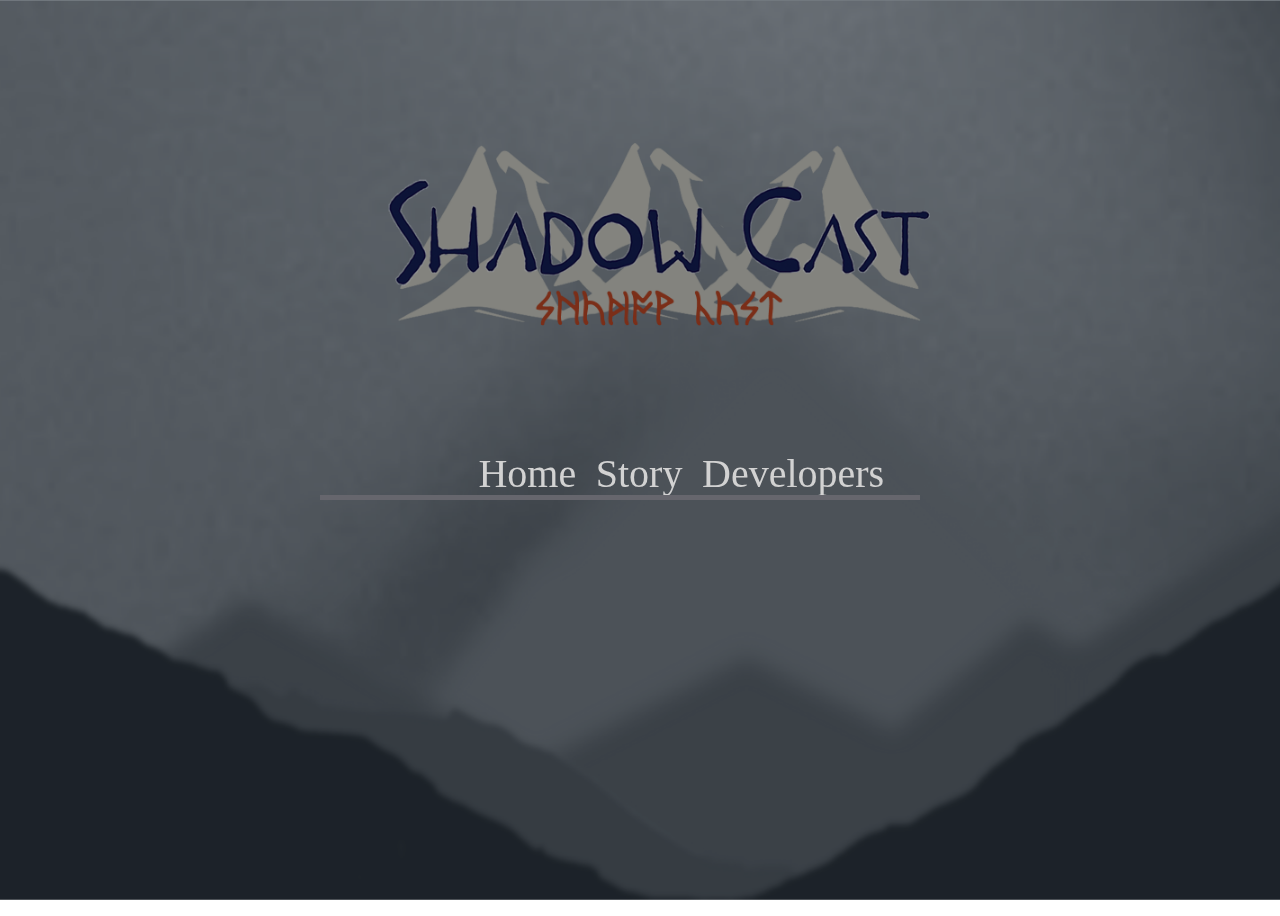
<file: index.html>
<!DOCTYPE html>
<html lang="en">
  <head>
    <meta charset="utf-8">
    <meta http-equiv="Content-type" content="text/html;charset=UTF-8" />
    <meta name="viewport" content="width=device-width, initial-scale=1">
    
    <title>Shadow Cast</title>

  
    <link rel="stylesheet" href="style.css" type="text/css" media="screen">

   
  </head>
  <body>
  <div class="background">
    <img src="ShadowCastBackground_Web.png">
     <div class="logo">
      <img src="logo.png">
    </div>
      <header id="navigation">
        <a href="index.html">Home</a>
        <a href="story.html">Story</a>
        <a href="dev.html">Developers</a>
      </header>
      <div class="line"></div>
    </div>
</div>
</body>

</html>
</file>
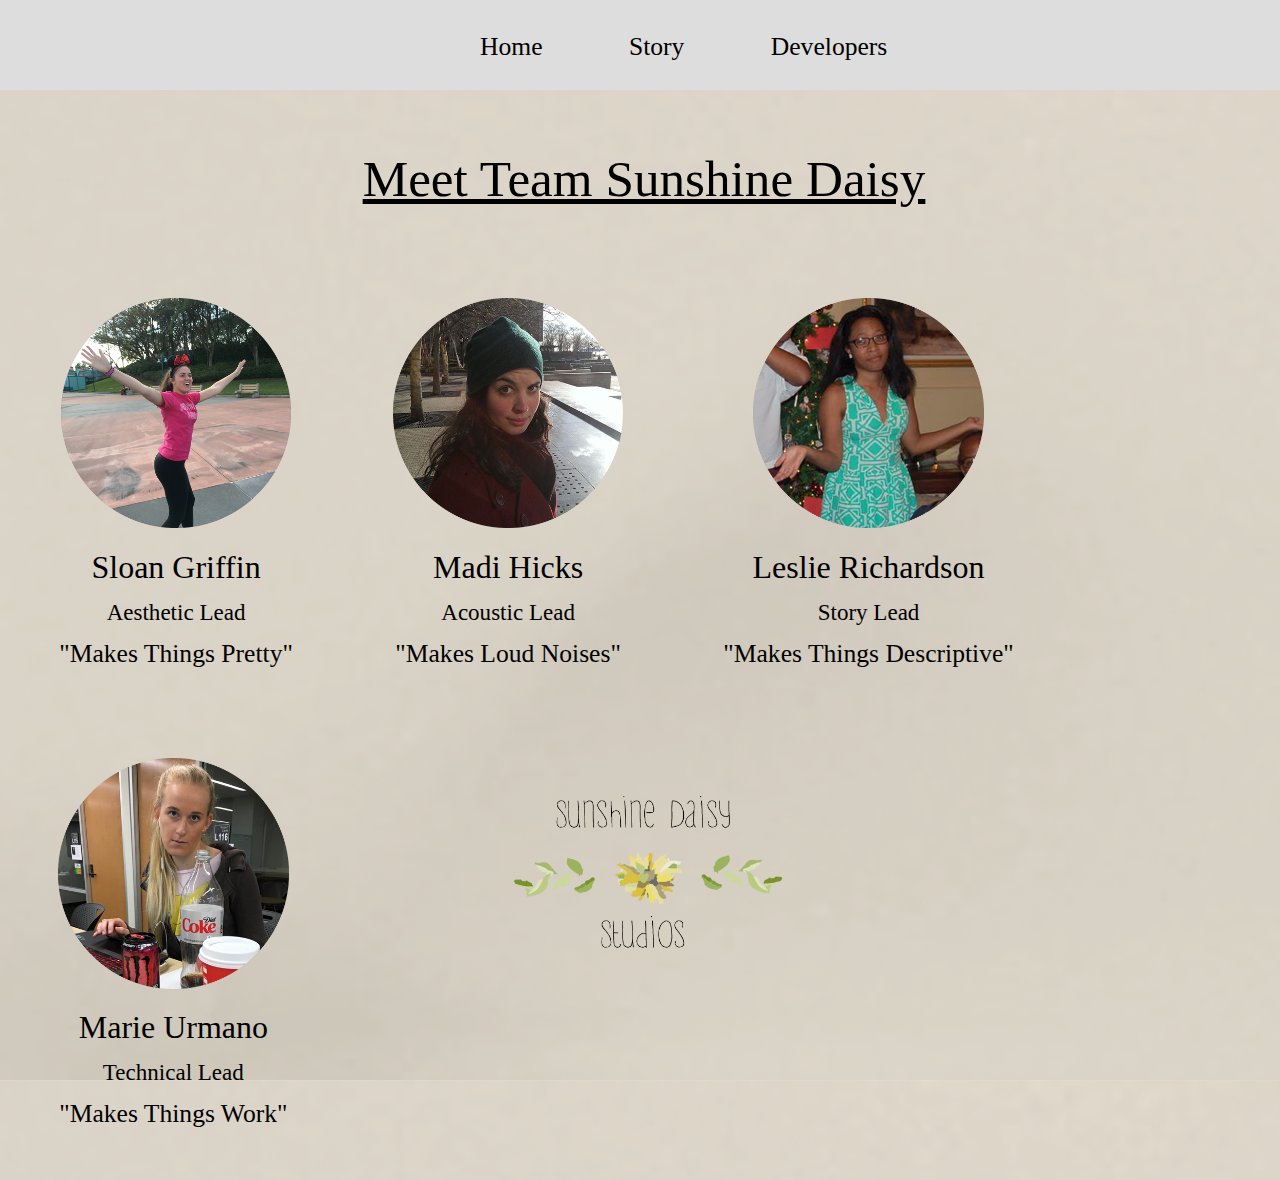
<file: dev.html>
<!DOCTYPE html>
<html lang="en">
  <head>
    <meta charset="utf-8">
    <meta http-equiv="Content-type" content="text/html;charset=UTF-8" />
    <meta name="viewport" content="width=device-width, initial-scale=1">
    
    <title>Shadow Cast</title>

  
    <link rel="stylesheet" href="style.css" type="text/css" media="screen">

   
  </head>
  <body class="teambackground">
    
       <div class="other">
      <ul id="nav_other">
        <li><a href="index.html">Home</a></li>
        <li><a href="story.html">Story</a></li>
        <li><a href="dev.html">Developers</a></li>
      </ul>
    </div>
    <!-- <div class="teamback">
      <img src="teambackground.png">
    </div>-->
      <div class="team">
        <p class="title">Meet Team Sunshine Daisy</p>
        <div class="sloan">
        <img src="sloan.png">
          <p class="name">Sloan Griffin</p>
          <p class="lead">Aesthetic Lead</p>
          <p class="quote">"Makes Things Pretty"</p>
        </div>
        <div class="madi">
        <img src="madi.png">
         <p class="name">Madi Hicks</p>
          <p class="lead">Acoustic Lead</p>
          <p class="quote">"Makes Loud Noises"</p>
        </div>
        <div class="leslie">
        <img src="leslie.png">
          <p class="name">Leslie Richardson</p>
          <p class="lead">Story Lead</p>
          <p class="quote">"Makes Things Descriptive"</p>
        </div>
        <div class="marie">
        <img src="marie.png">
          <p class="name">Marie Urmano</p>
          <p class="lead">Technical Lead</p>
          <p class="quote">"Makes Things Work"</p>
        </div>
        <div class="sunshine">
          <img src="sunshine.png">
        </div>
      </div>
</body>

</html>
</file>
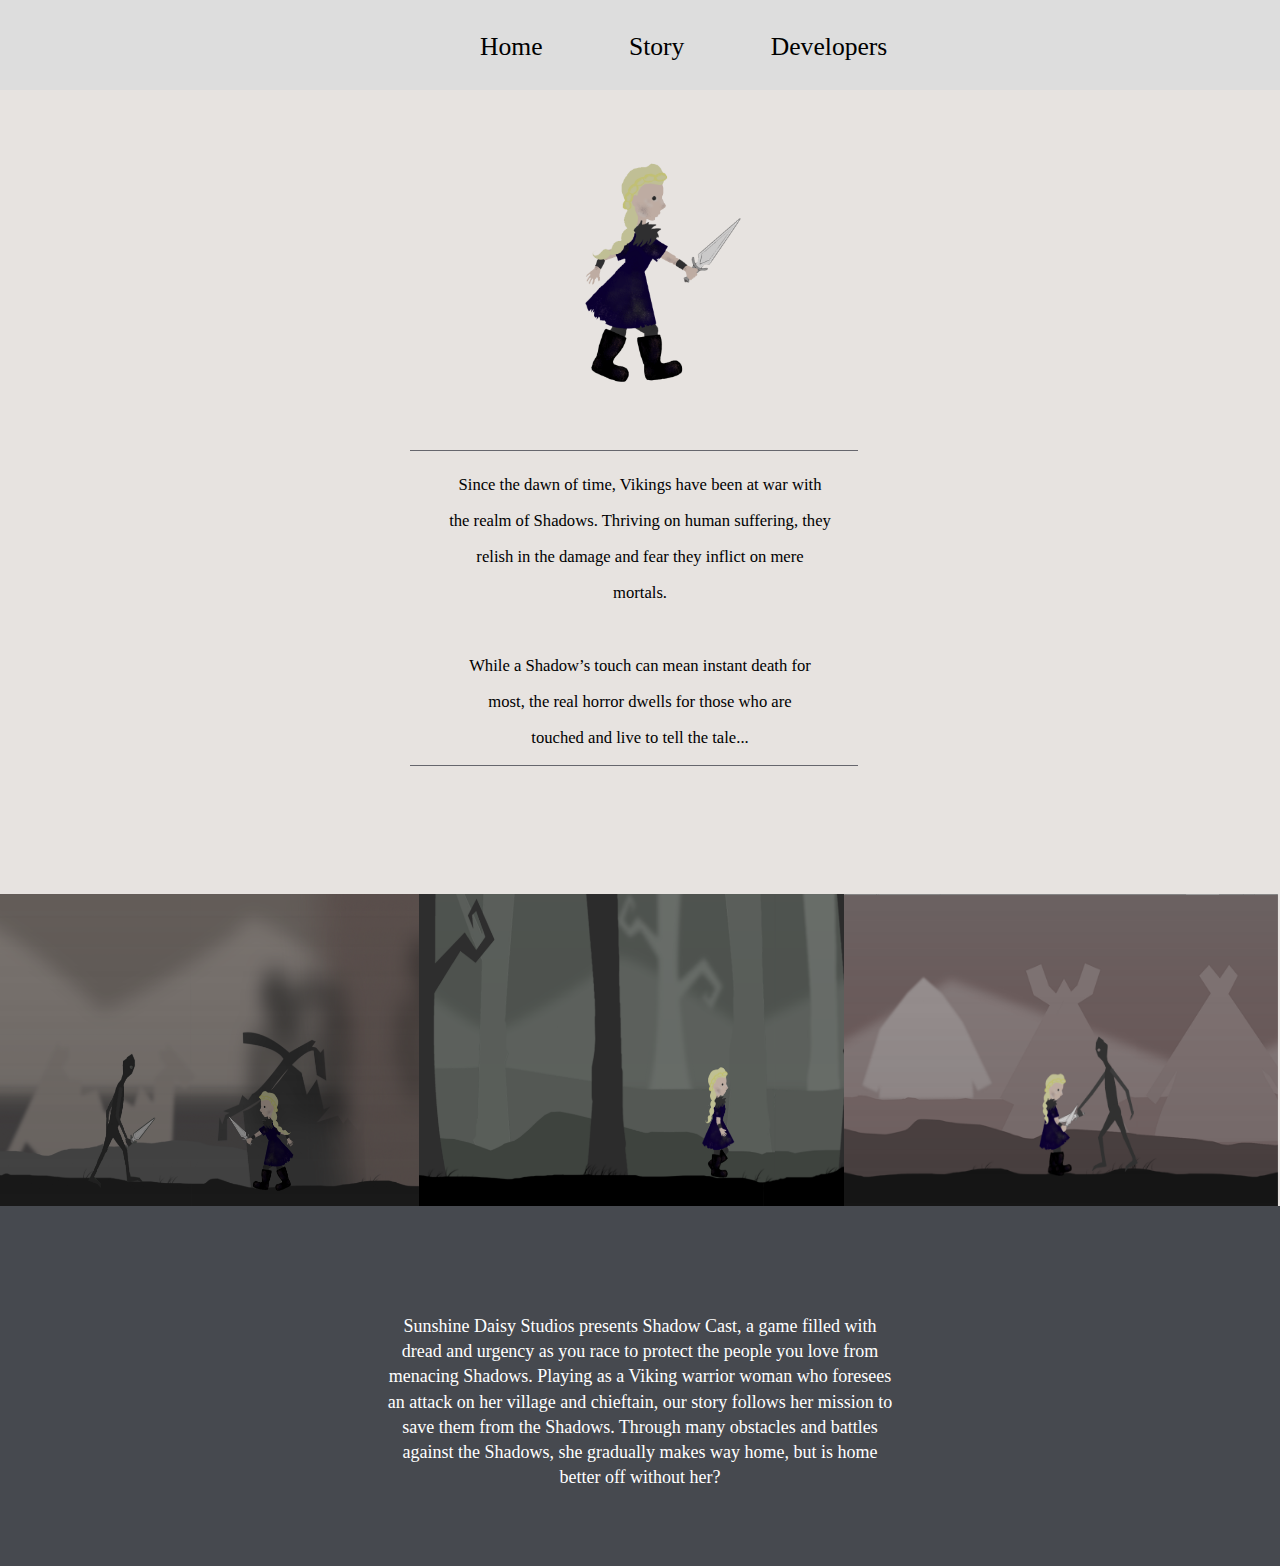
<file: story.html>
<!DOCTYPE html>
<html lang="en">
  <head>
    <meta charset="utf-8">
    <meta http-equiv="Content-type" content="text/html;charset=UTF-8" />
    <meta name="viewport" content="width=device-width, initial-scale=1">
    
    <title>Shadow Cast</title>

  
    <link rel="stylesheet" href="style.css" type="text/css" media="screen">

   
  </head>
  <body class="story">
    
    <div class="other">
      <ul id="nav_other">
        <li><a href="index.html">Home</a></li>
        <li><a href="story.html">Story</a></li>
        <li><a href="dev.html">Developers</a></li>
      </ul>
    </div>
      <div class="maincharacter">
        <img src="MC.png">
      </div>
      <div class="line2"></div>
      <div class="summary">
        <p>Since the dawn of time, Vikings have been at war with the realm of Shadows. Thriving on human suffering, they relish in the damage and fear they inflict on mere mortals.
        </p>
      </div>
      <div class="summary2">
        While a Shadow’s touch can mean instant death for most, the real horror dwells for those who are touched and live to tell the tale...
      </div>
      <div class="line3"></div>
      <div class="forest">
        <img src="action.png">
        <img src="forest.png">
        <img src="stronghold.png">
      </div>
      <div class="intro">
        <p class="about">Sunshine Daisy Studios presents Shadow Cast, a game filled with dread and urgency as you race to protect the people you love from menacing Shadows.  Playing as a Viking warrior woman who foresees an attack on her village and chieftain, our story follows her mission to save them from the Shadows. Through many obstacles and battles against the Shadows, she gradually makes way home, but is home better off without her?</p>
      </div>

</body>

</html>
</file>
<file: style.css>
body
{
    
    
    width: 100vw;
    height: 100vh;
}
.teambackground{
	background-image: url("teambackground.png");
	width: 100vw;
    height: 100vh;
}
.story{
	background-color: #e7e3e0;
}
a{
	text-decoration: none;
	padding: .3rem;
	color: #d2d2d2;
}
.background img{
	position: fixed;
	width: 100vw;
	height: 100vh;
	right: 0vw;
	top: 0vh;
}
.teamback img{
	position: fixed;
	width: 100vw;
	height: 100vh;
	right: 0vw;
	top: 0vh;
}
#navigation {
	position: absolute;
	font-family: 'Norse';
	font-size: 2.5rem;
	left: 37vw;
	top: 50vh;
	padding: 0px;
	margin: 0px;
}
#nav a{
	color: #000;
}
#nav {
	text-align: center;
}
.other{
	position: absolute;
	width: 100vw;
	height: 10vh;
	background-color: #ddd;
	top: 0vh;
	left: 0vw;
}
#nav_other{
	width: 100vw;
	margin: 0 auto;
	list-style: none;
	position: relative;
	top: 3vh;
	/*position: absolute;
	top: 0vh;
	left: 0vw;
	font-family: 'Norse';
	width: 100vw;
	height: 10vh;
	font-size: 1.6rem;
	padding: 0px;
	margin: 0px;*/
}
#nav_other li{
	float: left;
	position: relative;
	left: 31vw;
}
#nav_other a{
	display: block;
	text-align: center;
	text-decoration: none;
	/*margin-left: 50vw;*/
	color: #000;
	font-family: 'Norse';
	font-size: 2vw;
	margin-left: 3vw;
	margin-right: 3vw;
}
.logo img{
	position: absolute;
	width: 45vw;
	height:auto;
	left: 29vw;
	top: 15vh;
	padding: 0px;
	margin: 0px;
}
.maincharacter img{
	width: 18vw;
	height: auto;
	position: absolute;
	left: 42vw;
	top: 18vh;
}
.shadow img{
	width: 18vw;
	height: auto;
	position: absolute;
	left: 42vw;
	top: 50vw;
}
.line {
	position: absolute;
	width: 600px;
	height: 5px;
	background-color: #66666d;
	top: 55vh;
	left: 25vw;
}
.line2 {
	position: absolute;
	width: 35vw;
	height: 1px;
	background-color: #66666d;
	top: 50vh;
	left: 32vw;
}
.line3 {
	position: absolute;
	width: 35vw;
	height: 1px;
	background-color: #66666d;
	top: 85vh;
	left: 32vw;
}
.about {
	/*position: relative;*/
	width: 40vw;
	height: auto;
}
.intro p{
	font-size: 2vh;
	color: #fff;
	font-family: 'Lato-Hairline';
	position: relative;
	top: 10vh;
	text-align: center;
	left: 30vw;
	line-height: 2.8vh;
}
.team {
	font-family: 'DK Lampion';
	font-size: 2.5vw;
	text-align: center;
	position: absolute;
}
.team img{
	width: 18vw;
	height: auto;
}
.title{
	text-align: center;
	font-size: 4vw;
	padding-top: 10vh;
	text-decoration: underline;
}
.summary{
	position: absolute;
	width: 30vw;
	height: auto;
	left: 35vw;
	top: 50vh;
	font-family: 'Lato'; 
	text-align: center;
	line-height: 4vh;
	font-size: 1.3vw;
}
.summary2{
	position: absolute;
	width: 28vw;
	height: auto;
	left: 36vw;
	top: 72vh;
	font-family: 'Lato'; 
	text-align: center;
	line-height: 4vh;
	font-size: 1.3vw;
}
.forest{
	position: absolute;
	top: 100vh;
	width: 100vw;
	left: 0vw;
}
.forest img{
	width: 33.9vw;
	height: 35vh;
	display: inline;
	margin: -.5vw;
	padding: 0;
}
.intro{
	background-color: #46494f;
	width: 100vw;
	height: 40vh;
	position: absolute;
	top: 134vh;
	left: 0vw;
}
.lead{
	font-family: 'Lato-Hairline';
	font-size: 1.8vw;
	padding: 0px;
	margin: 0px;
}
.name{
	margin: 1vw;
}
.quote{
	margin: 1vw;
	font-size: 2vw;
}
.sloan {
	float: left;
	padding: 3vw;
}
.madi {
	float:left;
	padding: 3vw;
}
.leslie {
	float: left;
	padding: 3vw;
}
.marie {
	float:left;
	padding: 3vw;
}
.sunshine{
	position: absolute;
	top: 80vh;
	left: 30vw;
}
.sunshine img{
	width: 40vw;
	height: auto;
}
</file>
